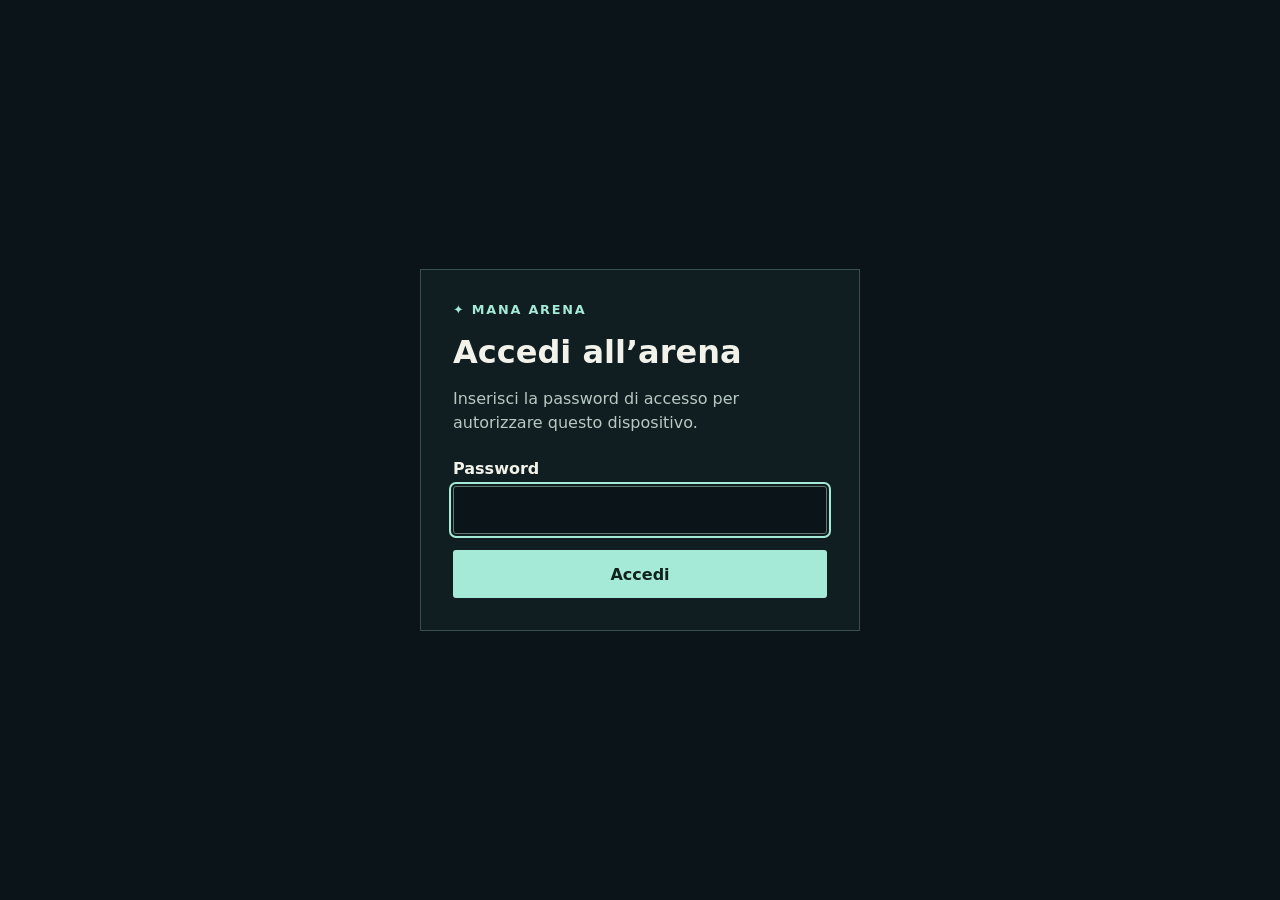
<file: app/access.html>
<!doctype html>
<html lang="it">
<head>
  <meta charset="utf-8">
  <meta name="viewport" content="width=device-width, initial-scale=1">
  <title>Accesso · Mana Arena</title>
  <style>
    *{box-sizing:border-box}body{margin:0;min-height:100vh;display:grid;place-items:center;padding:1.5rem;background:#0b1418;color:#f1f2e9;font:16px system-ui,sans-serif}main{width:min(100%,440px);padding:2rem;border:1px solid #38504b;background:#111e21} .brand{color:#a5ead7;letter-spacing:.14em;font-size:.8rem;font-weight:700}h1{font-size:2rem;margin:1rem 0 .6rem}p{color:#b7c9c3;line-height:1.5}form{display:grid;gap:1rem;margin-top:1.5rem}label{display:grid;gap:.5rem;font-weight:600}input,button{font:inherit;min-height:48px;padding:.7rem .85rem;border-radius:3px}input{background:#0b1418;border:1px solid #60776f;color:#fff}input:focus{outline:2px solid #a5ead7;outline-offset:2px}button{border:0;background:#a5ead7;color:#10221c;font-weight:700;cursor:pointer}button:disabled{opacity:.6;cursor:wait}#error{color:#ffb7ae;margin:0} [hidden]{display:none}
  </style>
</head>
<body>
  <main>
    <div class="brand">✦ MANA ARENA</div>
    <h1>Accedi all’arena</h1>
    <p>Inserisci la password di accesso per autorizzare questo dispositivo.</p>
    <form id="access-form" method="post" action="/api/access/login">
      <label>Password<input type="password" name="password" autocomplete="current-password" required autofocus></label>
      <p id="error" role="alert" hidden></p>
      <button type="submit">Accedi</button>
    </form>
  </main>
  <script>
    document.querySelector('#access-form').addEventListener('submit', async event => {
      event.preventDefault();
      const form = event.currentTarget, button = form.querySelector('button'), error = document.querySelector('#error');
      button.disabled = true; error.hidden = true;
      try {
        const response = await fetch('/api/access/login', {method:'POST', credentials:'same-origin', headers:{'Content-Type':'application/json'}, body:JSON.stringify({password:form.elements.password.value})});
        if (!response.ok) {
          let data = {}; try { data = await response.json(); } catch {}
          throw new Error(typeof data.detail === 'string' ? data.detail : data.detail?.message || 'Accesso non riuscito. Riprova.');
        }
        location.reload();
      } catch (problem) { error.textContent = problem.message || 'Accesso non riuscito. Riprova.'; error.hidden = false; button.disabled = false; }
    });
  </script>
</body>
</html>
</file>
